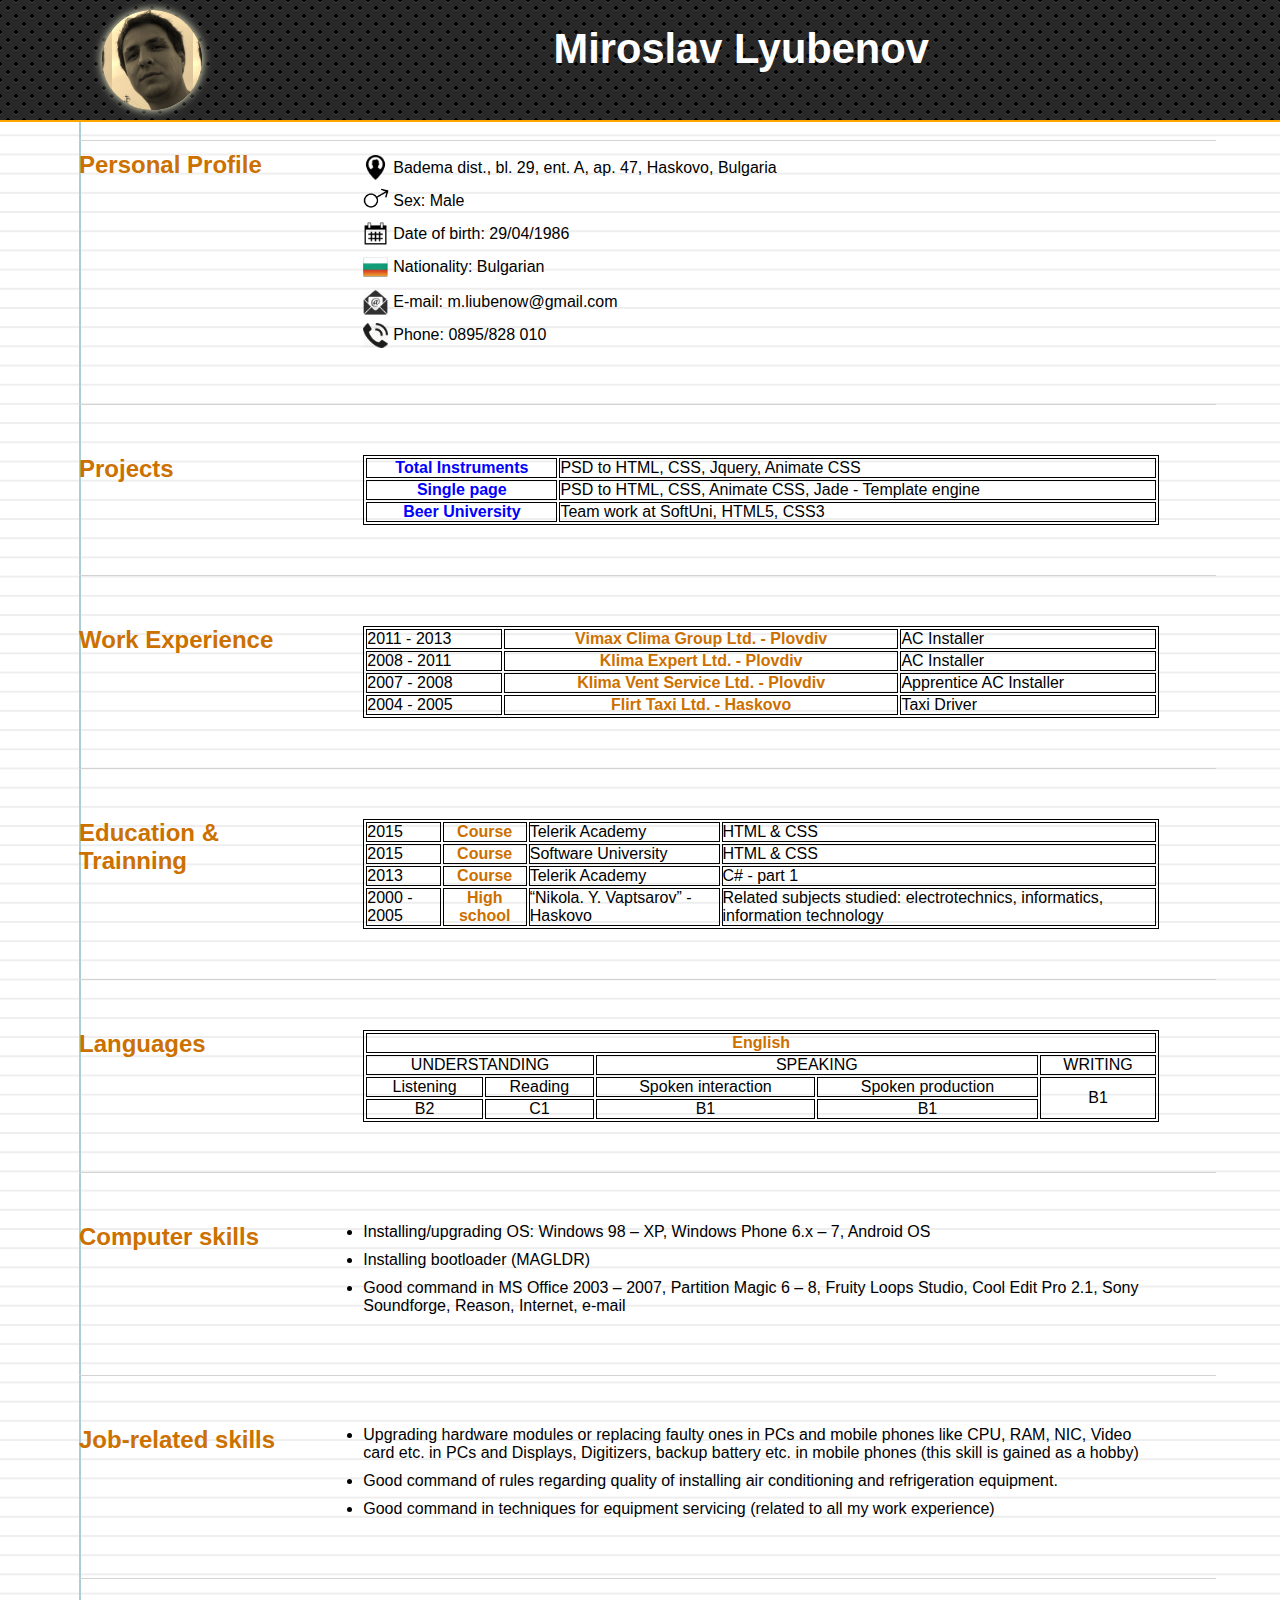
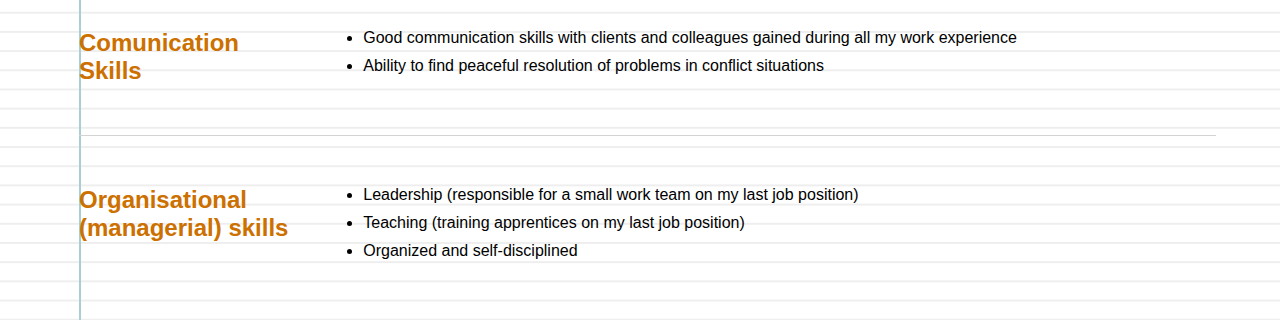
<file: index.html>
<!DOCTYPE html>
<html lang="en">
	<head>
		<meta charset="UTF-8">
		<title>M.Lybenov CV</title>
		<link rel="icon" href="img/Cv-icon.ico">
		<meta name="viewport" content="width=device-width, initial-scale=1">
		<link rel="stylesheet" href="style/style.css">
		<link rel="stylesheet" href="style/animate.css">
	</head>
	<body>
		<header class="animated fadeInDown anim-fix">
			<a class="image-cover animated fadeInDown" href="img/Selfi.jpg" title="Click for large image" target="_blank"></a>
			
			<div class="title">
				<h1>Miroslav Lyubenov</h1>
			</div>

			<!-- <ul class="contacts">
				<li><a href="http://www.nikisplace.cloudvps.bg" title="80% was my deal." target="_blank">Team work at SoftUni</a></li>
				<li><a href="Total-Instruments/index.html" title="Total Instruments" target="_blank">Total Instruments</a></li>
				<li><a href="Web-Page/index.html" title="Portfolio Package" target="_blank">Web Page</a></li>
			</ul> -->
		</header>
		<main class="animated fadeInDown anim-fix">
			<section class="first-section">
				<h2>Personal Profile</h2>
				<div class="text">
					<span class="adress">Badema dist., bl. 29, ent. A, ap. 47, Haskovo, Bulgaria</span>
					<span class="own">Sex: Male</span>
					<span class="date">Date of birth: 29/04/1986</span>
					<span class="flag">Nationality: Bulgarian</span>
					<a class="contacts mail" href="mailto:m.liubenow@gmail.com">E-mail: m.liubenow@gmail.com</a>
					<a class="contacts phone" href="tel:0895828010">Phone: 0895/828 010</a>
				</div>
			</section>

			<section>
				<h2>Projects</h2>
				<table>
					<tr>
						<th><a href="Total-Instruments/index.html" title="Total Instruments" target="_blank">Total Instruments</a></th>
						<td>PSD to HTML, CSS, Jquery, Animate CSS</td>
					</tr>
					<tr>
						<th><a href="Web-Page/index.html" title="Single page" target="_blank">Single page</a></th>
						<td>PSD to HTML, CSS, Animate CSS, Jade - Template engine</td>
					</tr>
					<tr>
						<th><a href="http://www.nikisplace.cloudvps.bg" title="80% was my deal." target="_blank">Beer University</a></th>
						<td>Team work at SoftUni, HTML5, CSS3</td>
					</tr>
				</table>
			</section>

			<section>
				<h2>Work Experience</h2>
				<table>
					<tr>
						<td>2011 - 2013</td>
						<th>Vimax Clima Group Ltd. - Plovdiv</th>
						<td>AC Installer</td>
					</tr>
					<tr>
						<td>2008 - 2011</td>
						<th>Klima Expert Ltd. - Plovdiv</th>
						<td>AC Installer</td>
					</tr>
					<tr>
						<td>2007 - 2008</td>
						<th>Klima Vent Service Ltd. - Plovdiv</th>
						<td>Apprentice AC Installer</td>
					</tr>
					<tr>
						<td>2004 - 2005</td>
						<th>Flirt Taxi Ltd. - Haskovo</th>
						<td>Taxi Driver</td>
					</tr>
				</table>
			</section>

			<section>
				<h2>Education &amp; Trainning</h2>
				<table>
					<tr>
						<td>2015</td>
						<th>Course</th>
						<td>Telerik Academy</td>
						<td>HTML &amp; CSS</td>
					</tr>
					<tr>
						<td>2015</td>
						<th>Course</th>
						<td>Software University</td>
						<td>HTML &amp; CSS</td>
					</tr>
					<tr>
						<td>2013</td>
						<th>Course</th>
						<td>Telerik Academy</td>
						<td>C# - part 1</td>
					</tr>
					<tr>
						<td>2000 - 2005</td>
						<th>High school</th>
						<td>“Nikola. Y. Vaptsarov” - Haskovo</td>
						<td>Related subjects studied: electrotechnics, informatics, information technology</td>
					</tr>
				</table>
			</section>
			
			<section>
				<h2>Languages</h2>
				<table class="lang">
					<tr>
						<th colspan="5">English</th>
					</tr>
					<tr>
						<td colspan="2">UNDERSTANDING</td>
						<td colspan="2">SPEAKING</td>
						<td>WRITING</td>
					</tr>
					<tr>
						<td>Listening</td>
						<td>Reading</td>
						<td>Spoken interaction</td>
						<td>Spoken production</td>
						<td rowspan="2">B1</td>
					</tr>
					<tr>
						<td>B2</td>
						<td>C1</td>
						<td>B1</td>
						<td>B1</td>
					</tr>
				</table>
			</section>
			<section>
				<h2>Computer skills</h2>
				<div class="text">
					<ul>
						<li>Installing/upgrading OS: Windows 98 – XP, Windows Phone 6.x – 7, Android OS</li>
						<li>Installing bootloader (MAGLDR)</li>
						<li>Good command in MS Office 2003 – 2007, Partition Magic 6 – 8, Fruity Loops Studio, Cool Edit Pro 2.1, Sony Soundforge, Reason, Internet, e-mail</li>
					</ul>
				</div>
			</section>

			<section>
				<h2>Job-related skills</h2>
				<div class="text">
					<ul>
						<li>Upgrading hardware modules or replacing faulty ones in PCs and mobile phones like CPU, RAM, NIC, Video card etc. in PCs and Displays, Digitizers, backup battery etc. in mobile phones (this skill is gained as a hobby)</li>
						<li>Good command of rules regarding quality of installing air conditioning and refrigeration equipment.</li>
						<li>Good command in techniques for equipment servicing (related to all my work experience)</li>
					</ul>
				</div>
			</section>

			<section>
				<h2>Comunication Skills</h2>
				<div class="text">
					<ul>
						<li>
							Good communication skills with clients and colleagues gained during all my work experience
						</li>
						<li>
							Ability to find peaceful resolution of problems in conflict situations
						</li>
					</ul>
				</div>
			</section>

			<section>
				<h2>Organisational (managerial) skills</h2>
				<div class="text">
					<ul>
						<li>Leadership (responsible for a small work team on my last job position)</li>
						<li>Teaching (training apprentices on my last job position)</li>
						<li>Organized and self-disciplined</li>
					</ul>
				</div>
			</section>
		</main>
		<footer> <!-- Contacts section -->
				<a class="mailme bottom-contacts" href="mailto:m.liubenow@gmail.com">
					<img src="img/mail.jpg" alt="MAIL ME" />
				</a>
				<a class="callme bottom-contacts" href="tel:+359895828010">
					<img src="img/callme.png" alt="CALL ME" />
				</a>
		</footer>
	</body>
</html>
</file>
<file: test/index.html>
<!DOCTYPE html>
<html lang="en">
<head>
    <meta charset="utf-8">
    <title>Form</title>
</head>
<body>
<script src="https://www.google.com/recaptcha/api.js"></script>

<form id="contact-form" method="post" action="/send">
    <input name="message" required/>
  
    <button type="submit">Send</button>
  
    <div class="g-recaptcha"
         data-sitekey="6LezBK4mAAAAAHQZPNAknFlY2IxWUH6oLJc38SS_"
         data-callback="onCaptchaValidated"
         data-size="invisible">
    </div>
</form>

<script>
    var isCaptchaValidated = false;
    var form = document.getElementById("contact-form");

    function onCaptchaValidated() {
        isCaptchaValidated = true;
        form.submit();
    }

    form.addEventListener("submit", function (event) {
        if (!isCaptchaValidated) {
            event.preventDefault();
            grecaptcha.execute();
        }
    });
</script>
</body>
</html>
</file>
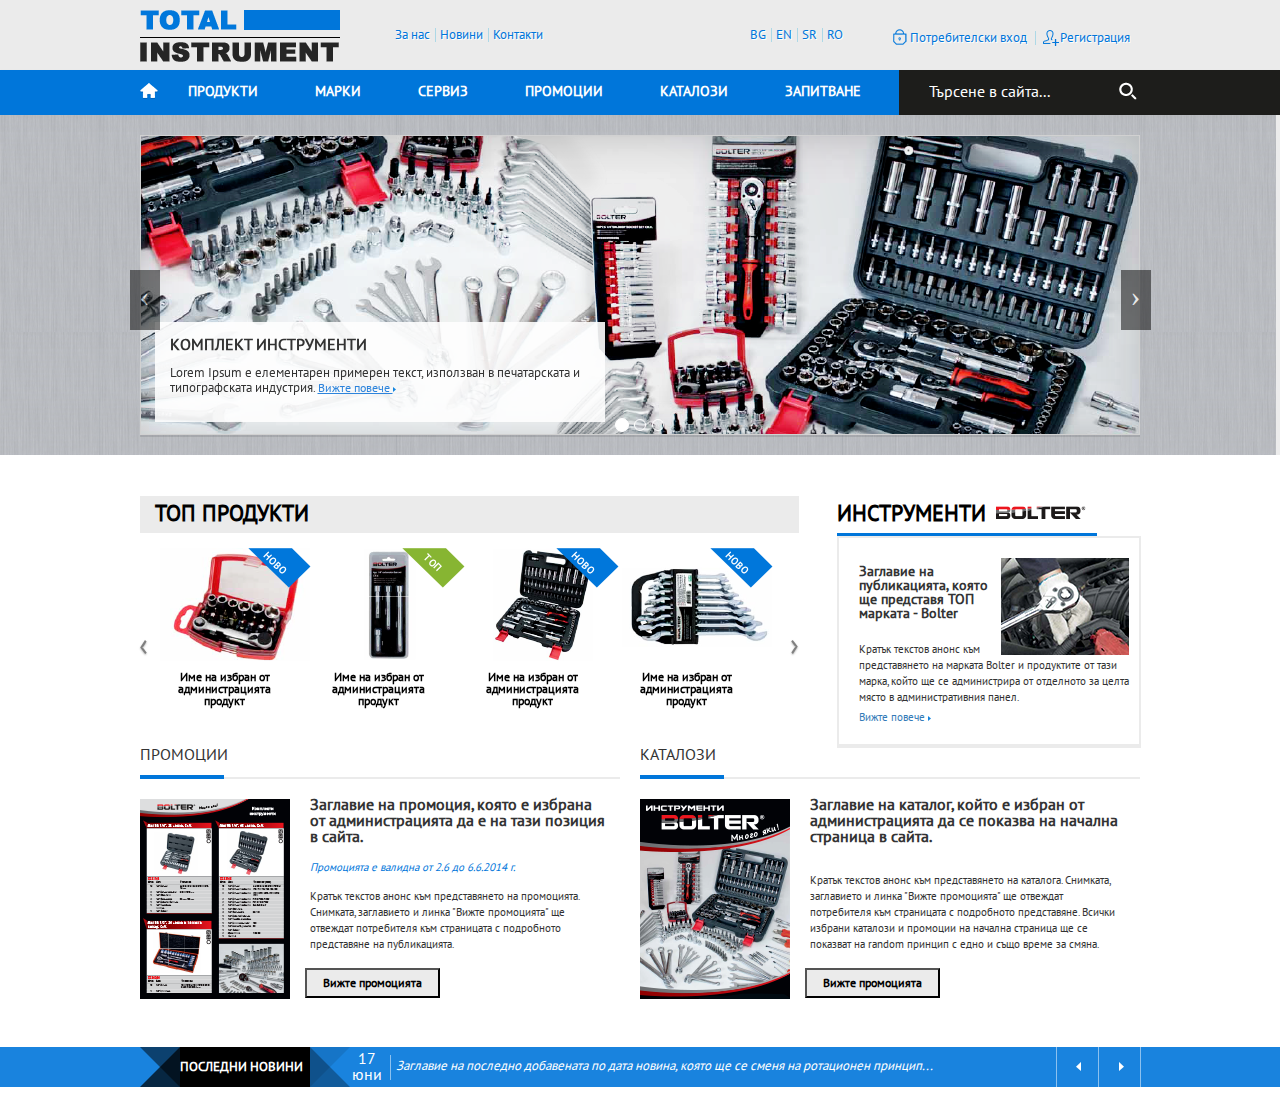
<file: Total-Instruments/index.html>
<!DOCTYPE html>
	<html lang="en">
		<head>
			<meta charset="UTF-8">
			<title>Total Instruments</title>
			<link rel="stylesheet" type="text/css" href="style/bootstrap.css" />
			<link rel="stylesheet" type="text/css" href="style/reset.css" />
			<link rel="stylesheet" type="text/css" href="style/mainStyle.css" />
			<link rel="stylesheet" type="text/css" href="style/animate.min.css">
			<link rel="stylesheet" type="text/css" href="style/stylesOnHoverAndActive.css">
		</head>
		<body>
			<header>
				<div id="head-wrapper">
					<div class="company-logo">
						<div class="company-logo-head">
							<img src="img/TOTAL.png" alt="Total logo" />
							<div class="rectangle-blue"></div>
						</div>
						<div class="company-foot">
							<img src="img/INSTRUMENTS.png" alt="Instruments logo" />	
						</div>
					</div>
					<ul class="forUs-links">
						<li>
							<a href="#">За нас</a>
							<a href="#">Новини</a>
							<a href="#">Контакти</a>
						</li>
					</ul>
					<ul class="language">
						<li>
							<a href="#">BG</a>
							<a href="#">EN</a>
							<a href="#">SR</a>
							<a href="#">RO</a>
						</li>
					</ul>
					<ul class="log-reg">
						<li>
							<a class="login" href="#">Потребителски вход</a>
							<a class="registration" href="#">Регистрация</a>
						</li>
					</ul>
				</div>
			</header>
			<nav>
				<div class="nav-wrapper">
					<a href="#">
						<img src="img/home-icon.png" alt="Home" />
					</a>
					<ul class="nav-links">
						<li>
							<a href="#">ПРОДУКТИ</a>
							<a href="#">МАРКИ</a>
							<a href="#">СЕРВИЗ</a>
							<a href="#">ПРОМОЦИИ</a>
							<a href="#">КАТАЛОЗИ</a>
							<a href="#">ЗАПИТВАНЕ</a>
							<div class="searchBox">
								
								<img src="img/search-icon.png" alt="Search"/>
								<input type="text" name="search" placeholder="Търсене в сайта..." />
							</div>
						</li>
					</ul>
				</div>
			</nav>
			<main>
				<div id="main-wrapper" class="carousel slide">
					<ol class="carousel-indicators">
						<li class="active" data-target="#main-wrapper" data-slide-to="0"></li>
						<li data-target = "#main-wrapper" data-slide-to = "1"></li>
						<li data-target = "#main-wrapper" data-slide-to = "2"></li>
					</ol>
					<div class="carousel-inner">
							<div class="item banner active">
								<img class="img-responsive" src="img/banner-image.png" alt="Banner" />
								<div class="banner-caption">
									<h2>КОМПЛЕКТ ИНСТРУМЕНТИ</h2>
									<p>Lorem Ipsum е елементарен примерен текст, използван в печатарската и типографската индустрия. <a href="#">Вижте повече </a></p>
								</div>
							</div>
						<div class="banner item">
							<img class="img-responsive" src="img/banner-ratchet.jpg" alt="Banner" />
							<div class="banner-caption">
								<h2>КОМПЛЕКТ ИНСТРУМЕНТИ</h2>
								<p>Lorem Ipsum е елементарен примерен текст, използван в печатарската и типографската индустрия. <a href="#">Вижте повече </a></p>
							</div>
						</div>
						<div class="banner item">
							<img class="img-responsive" src="img/banner-image.png" alt="Banner" />
						</div>
					</div>

					<a class="carousel-control left" href="#main-wrapper" data-slide="prev"><span class="icon-prev banner-left button"></span></a>
					
					<a class="carousel-control right" href="#main-wrapper" data-slide="next"><span class="icon-next banner-right button"></span></a>
				</div>
			</main>
			<aside>
				<div id="products-wrapper">
					<section id="leftside-wrapper" class="carousel slide">
						<h1>ТОП ПРОДУКТИ</h1>
						<!-- Carousel items -->
						<div class="carousel-inner wrapper">
							<div class="item active">
								<div class="row">
									<!-- 1 -->
									<article class="item active top-product">
									<a href="#">
										<img class="img-responsive" src="img/nut-nozzle.png" alt="Nozzle complect" />
										<div class="overlay">
											<img class="details animated rotateIn" src="img/details.png" alt="Details">
										</div>
										<span class="label-new"><span class="label-text">НОВО</span></span>
										<p>Име на избран от администрацията продукт</p>
									</a>
									</article>
									<!-- 2 -->
									<article class="item active top-product">
									<a href="#">
										<img class="img-responsive" src="img/nut-extenders.png" alt="Nozzle complect" />
										<div class="overlay">
											<img class="details animated rotateIn" src="img/details.png" alt="Details">
										</div>
										<span class="label-top"><span class="label-text">ТОП</span></span>
										<p>Име на избран от администрацията продукт</p>
									</a>
									</article>
									<!-- 3 -->
									<article class="item active top-product">
									<a href="#">
										<img class="img-responsive" src="img/nut-complect.png" alt="Nozzle complect" />
										<div class="overlay">
											<img class="details animated rotateIn" src="img/details.png" alt="Details">
										</div>
										<span class="label-new"><span class="label-text">НОВО</span></span>
										<p>Име на избран от администрацията продукт</p>
									</a>
									</article>
									<!-- 4 -->
									<article class="item active top-product">
									<a href="#">
										<img class="img-responsive" src="img/nut-key.png" alt="Nozzle complect" />
										<div class="overlay">
											<img class="details animated rotateIn" src="img/details.png" alt="Details">
										</div>
										<span class="label-new"><span class="label-text">НОВО</span></span>
										<p>Име на избран от администрацията продукт</p>
									</a>
									</article>
								</div>	<!--/row-->
							</div>	<!--/item-->
							<div class="item">
								<div class="row">
									<!-- 2 -->
									<article class="item active top-product">
									<a href="#">
										<img class="img-responsive" src="img/nut-extenders.png" alt="Nozzle complect" />
										<div class="overlay">
											<img class="details animated rotateIn" src="img/details.png" alt="Details">
										</div>
										<span class="label-top"><span class="label-text">ТОП</span></span>
										<p>Име на избран от администрацията продукт</p>
									</a>
									</article>
									<!-- 3 -->
									<article class="item active top-product">
									<a href="#">
										<img class="img-responsive" src="img/nut-complect.png" alt="Nozzle complect" />
										<div class="overlay">
											<img class="details animated rotateIn" src="img/details.png" alt="Details">
										</div>
										<span class="label-new"><span class="label-text">НОВО</span></span>
										<p>Име на избран от администрацията продукт</p>
									</a>
									</article>
									<!-- 4 -->
									<article class="item active top-product">
									<a href="#">
										<img class="img-responsive" src="img/nut-key.png" alt="Nozzle complect" />
										<div class="overlay">
											<img class="details animated rotateIn" src="img/details.png" alt="Details">
										</div>
										<span class="label-new"><span class="label-text">НОВО</span></span>
										<p>Име на избран от администрацията продукт</p>
									</a>
									</article>
									<!-- 1 -->
									<article class="item active top-product">
									<a href="#">
										<img class="img-responsive" src="img/nut-nozzle.png" alt="Nozzle complect" />
										<div class="overlay">
											<img class="details animated rotateIn" src="img/details.png" alt="Details">
										</div>
										<span class="label-new"><span class="label-text">НОВО</span></span>
										<p>Име на избран от администрацията продукт</p>
									</a>
									</article>
								</div><!--/row-->
							</div><!--/item-->
							<div class="item">
								<div class="row">
									<!-- 3 -->
									<article class="item active top-product">
									<a href="#">
										<img class="img-responsive" src="img/nut-complect.png" alt="Nozzle complect" />
										<div class="overlay">
											<img class="details animated rotateIn" src="img/details.png" alt="Details">
										</div>
										<span class="label-new"><span class="label-text">НОВО</span></span>
										<p>Име на избран от администрацията продукт</p>
									</a>
									</article>
									<!-- 4 -->
									<article class="item active top-product">
									<a href="#">
										<img class="img-responsive" src="img/nut-key.png" alt="Nozzle complect" />
										<div class="overlay">
											<img class="details animated rotateIn" src="img/details.png" alt="Details">
										</div>
										<span class="label-new"><span class="label-text">НОВО</span></span>
										<p>Име на избран от администрацията продукт</p>
									</a>
									</article>
									<!-- 1 -->
									<article class="item active top-product">
									<a href="#">
										<img class="img-responsive" src="img/nut-nozzle.png" alt="Nozzle complect" />
										<div class="overlay">
											<img class="details animated rotateIn" src="img/details.png" alt="Details">
										</div>
										<span class="label-new"><span class="label-text">НОВО</span></span>
										<p>Име на избран от администрацията продукт</p>
									</a>
									</article>
									<!-- 2 -->
									<article class="item active top-product">
									<a href="#">
										<img class="img-responsive" src="img/nut-extenders.png" alt="Nozzle complect" />
										<div class="overlay">
											<img class="details animated rotateIn" src="img/details.png" alt="Details">
										</div>
										<span class="label-top"><span class="label-text">ТОП</span></span>
										<p>Име на избран от администрацията продукт</p>
									</a>
									</article>
								</div><!--/row-->
							</div><!--/item-->
							<div class="item">
								<div class="row">
									<!-- 4 -->
									<article class="item active top-product">
									<a href="#">
										<img class="img-responsive" src="img/nut-key.png" alt="Nozzle complect" />
										<div class="overlay">
											<img class="details animated rotateIn" src="img/details.png" alt="Details">
										</div>
										<span class="label-new"><span class="label-text">НОВО</span></span>
										<p>Име на избран от администрацията продукт</p>
									</a>
									</article>
									<!-- 1 -->
									<article class="item active top-product">
									<a href="#">
										<img class="img-responsive" src="img/nut-nozzle.png" alt="Nozzle complect" />
										<div class="overlay">
											<img class="details animated rotateIn" src="img/details.png" alt="Details">
										</div>
										<span class="label-new"><span class="label-text">НОВО</span></span>
										<p>Име на избран от администрацията продукт</p>
									</a>
									</article>
									<!-- 2 -->
									<article class="item active top-product">
									<a href="#">
										<img class="img-responsive" src="img/nut-extenders.png" alt="Nozzle complect" />
										<div class="overlay">
											<img class="details animated rotateIn" src="img/details.png" alt="Details">
										</div>
										<span class="label-top"><span class="label-text">ТОП</span></span>
										<p>Име на избран от администрацията продукт</p>
									</a>
									</article>
									<!-- 3 -->
									<article class="item active top-product">
									<a href="#">
										<img class="img-responsive" src="img/nut-complect.png" alt="Nozzle complect" />
										<div class="overlay">
											<img class="details animated rotateIn" src="img/details.png" alt="Details">
										</div>
										<span class="label-new"><span class="label-text">НОВО</span></span>
										<p>Име на избран от администрацията продукт</p>
									</a>
									</article>
								</div><!--/row-->
							</div><!--/item-->
						</div>
						<!--/carousel-inner--> 
						<a class="left carousel-control arrow-slider-L" href="#leftside-wrapper" data-slide="prev">‹</a>

						<a class="right carousel-control arrow-slider-R" href="#leftside-wrapper" data-slide="next">›</a>
					</section>

					<section id="rightside-wrapper">
						<h1>ИНСТРУМЕНТИ</h1> <!-- :after-bolter-img -->
						<article>
							<img src="img/tools-img.png" alt="Tools">
							<h2>Заглавие на публикацията, която ще представя ТОП марката - Bolter</h2>
							<p>Кратък текстов анонс към представянето на марката Bolter и продуктите от тази марка, който ще се администрира от отделното за целта място в административния панел.</p>
							<a href="#">Вижте повече </a>
						</article>
					</section>

					<section class="bottom-container"> 
						<article class="bottom-left">
							<h1>ПРОМОЦИИ</h1>
							<div class="blue-line"></div><div class="gray-line"></div>
							<a href="#">
								<img src="img/left-promo-bolter.png" alt="Promo Poster" />
								<div class="overlay-bottom">
									<img class="download-icon animated rotateIn" src="img/download-hover-icon.png" alt="Details">
								</div>
							</a>
							<h2>Заглавие на промоция, която е избрана от администрацията да е на тази позиция в сайта.</h2>
							<span class="promo-valid">Промоцията е валидна от 2.6 до 6.6.2014 г.</span>
							<p>Кратък текстов анонс към представянето на промоцията. Снимката, заглавието и линка "Вижте промоцията" ще отвеждат потребителя към страницата с подробното представяне на публикацията.</p>
							<button class="promo-button">Вижте промоцията</button>
						</article>

						<article class="bottom-right">
							<h1>КАТАЛОЗИ</h1>
							<div class="blue-line"></div><div class="gray-line"></div>
							<a href="#">
								<img src="img/right-promo-bolter.png" alt="Catalog Poster">
								<div class="overlay-bottom">
									<img class="download-icon animated rotateIn" src="img/download-hover-icon.png" alt="Details">
								</div>
							</a>
							<h2>Заглавие на каталог, който е избран от администрацията да се показва на начална страница в сайта.</h2>
							<p>Кратък текстов анонс към представянето на каталога. Снимката, заглавието и линка "Вижте промоцията" ще отвеждат потребителя към страницата с подробното представяне. Всички избрани каталози и промоции на начална страница ще се показват на random принцип с едно и също време за смяна.</p>
							<button class="promo-button ">Вижте промоцията</button>
						</article>
					</section>
				</div>
			</aside>


			<footer>
				<div id="foot-upper-section">
					<div class="foot-upper-wrapper">
						<div class="triangle-left up-L"></div>
						<div class="triangle-left down-L"></div>
						<a class="news-link" href="#"><h4>ПОСЛЕДНИ НОВИНИ</h4></a>
						<div class="triangle-right up-R"></div>
						<div class="triangle-right down-R"></div>
						<p class="calendar">17 юни</p>
						<p class="news-title">Заглавие на последно добавената по дата новина, която ще се сменя на ротационен принцип...</p>
						<div class="button-wrapper">
							<a class="foot-left-arrow" href="#"></a>
							<a class="foot-right-arrow" href="#"></a>
						</div>
					</div>
				</div>
			</footer>
					
				<script type="text/javascript">
						$(document).ready(function() {
							$('#leftside-wrapper').carousel({
								interval: 10000
							})
							$('#leftside-wrapper').on('slid.bs.carousel', function() {
							//alert("slid");
							});
						});
					</script>


		<script src="http://ajax.googleapis.com/ajax/libs/jquery/1.10.2/jquery.min.js"></script>
		<script src="js/bootstrap.js"></script>
		<script type="text/javascript">
			$(document).ready(function () {
				$('.carousel').carousel({
					interval: 3000});
				$('.carousel').carousel('cycle');
			});
		</script> 
	</body>
</html>
</file>
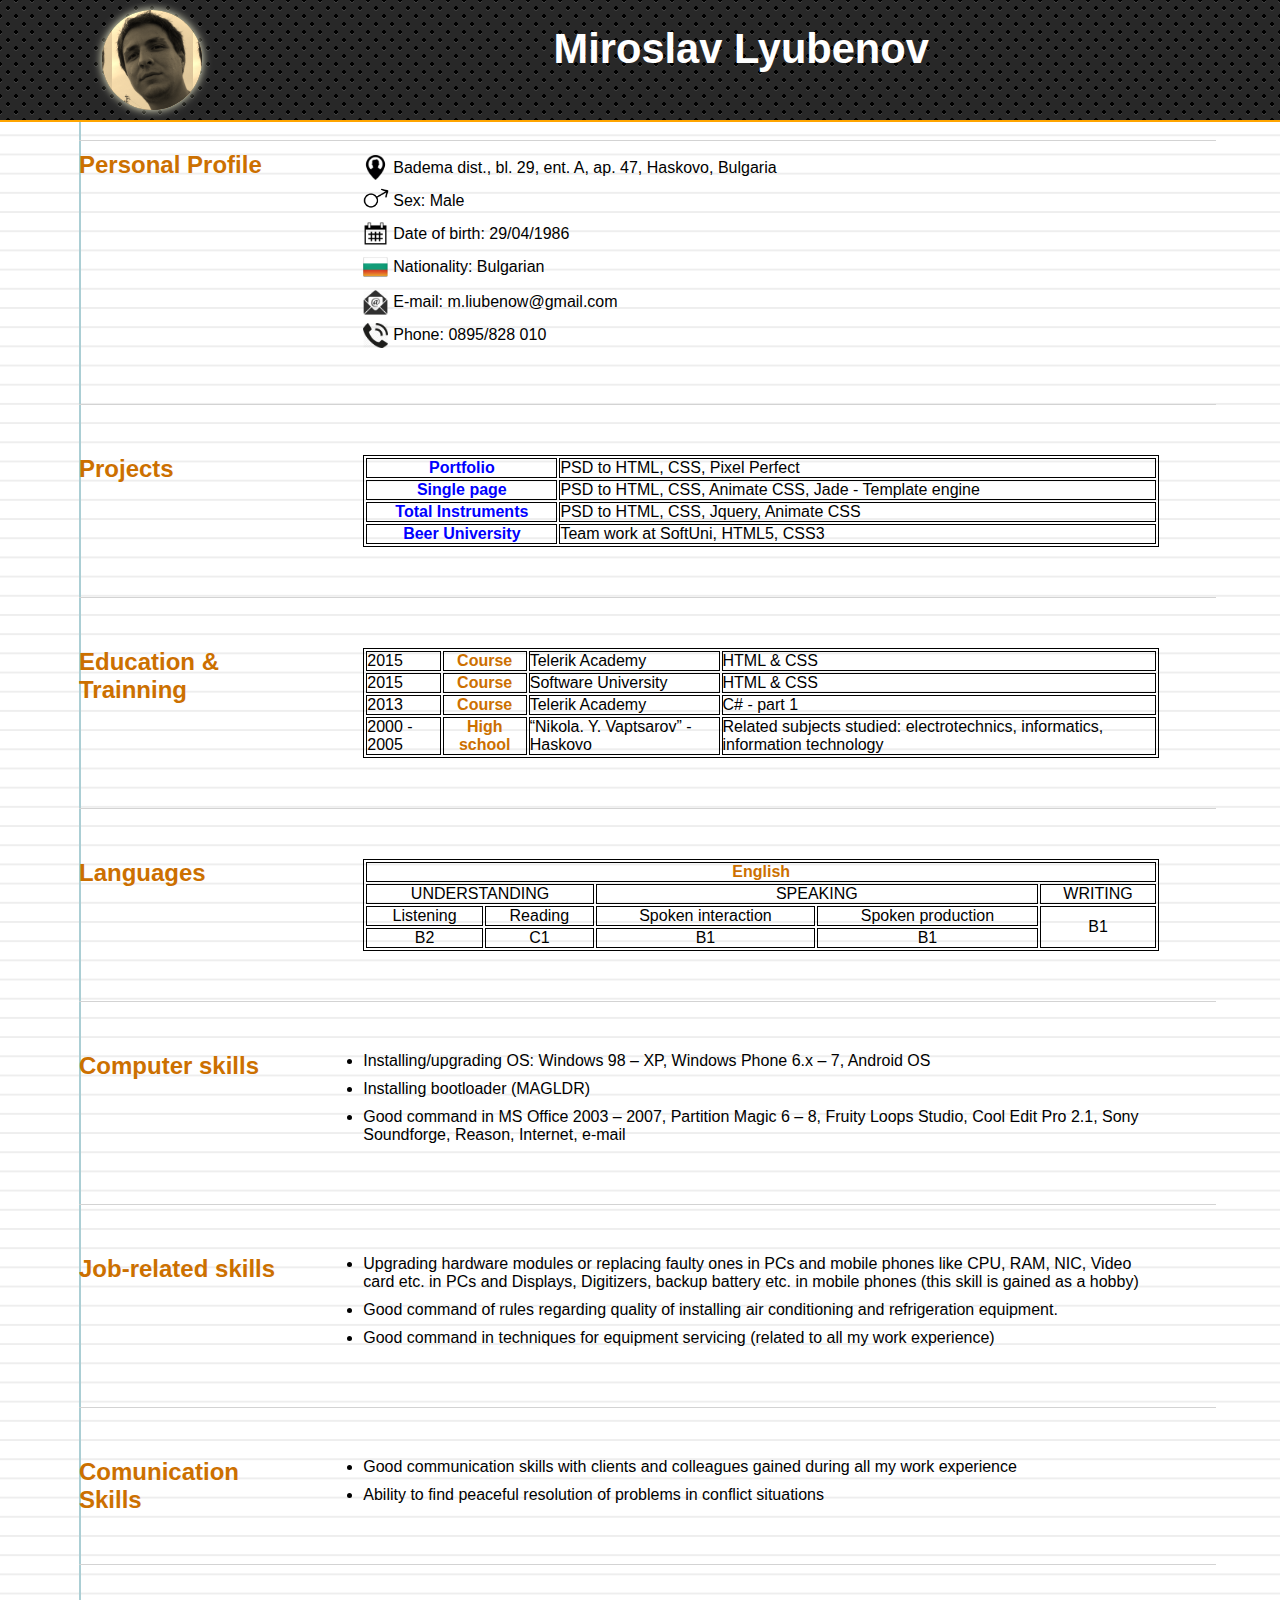
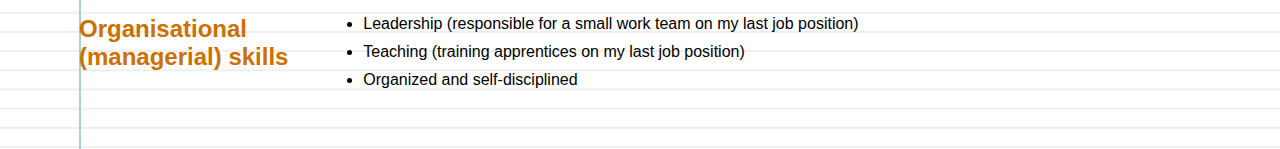
<file: home.html>
<!DOCTYPE html>
<html lang="en">
	<head>
		<meta charset="UTF-8">
		<title>M.Lybenov CV</title>
		<link rel="icon" href="img/Cv-icon.ico">
		<meta name="viewport" content="width=device-width, initial-scale=1">
		<link rel="stylesheet" href="style/style.css">
		<link rel="stylesheet" href="style/animate.css">
	</head>
	<body>
		<header class="animated fadeInDown anim-fix">
			<a class="image-cover animated fadeInDown" href="img/Selfi.jpg" title="Click for large image" target="_blank"></a>
			
			<div class="title">
				<h1>Miroslav Lyubenov</h1>
			</div>

			<!-- <ul class="contacts">
				<li><a href="http://www.nikisplace.cloudvps.bg" title="80% was my deal." target="_blank">Team work at SoftUni</a></li>
				<li><a href="Total-Instruments/index.html" title="Total Instruments" target="_blank">Total Instruments</a></li>
				<li><a href="Web-Page/index.html" title="Portfolio Package" target="_blank">Web Page</a></li>
			</ul> -->
		</header>
		<main class="animated fadeInDown anim-fix">
			<section class="first-section">
				<h2>Personal Profile</h2>
				<div class="text">
					<span class="adress">Badema dist., bl. 29, ent. A, ap. 47, Haskovo, Bulgaria</span>
					<span class="own">Sex: Male</span>
					<span class="date">Date of birth: 29/04/1986</span>
					<span class="flag">Nationality: Bulgarian</span>
					<a class="contacts mail" href="mailto:m.liubenow@gmail.com">E-mail: m.liubenow@gmail.com</a>
					<a class="contacts phone" href="tel:0895828010">Phone: 0895/828 010</a>
				</div>
			</section>

			<section>
				<h2>Projects</h2>
				<table>
					<tr>
						<th><a href="Portfolio/index.html" title="Portfolio" target="_blank">Portfolio</a></th>
						<td>PSD to HTML, CSS, Pixel Perfect</td>
					</tr>
					<tr>
						<th><a href="Web-Page/index.html" title="Single page" target="_blank">Single page</a></th>
						<td>PSD to HTML, CSS, Animate CSS, Jade - Template engine</td>
					</tr>
					<tr>
						<th><a href="Total-Instruments/index.html" title="Total Instruments" target="_blank">Total Instruments</a></th>
						<td>PSD to HTML, CSS, Jquery, Animate CSS</td>
					</tr>
					<tr>
						<th><a href="http://www.nikisplace.cloudvps.bg" title="80% was my deal." target="_blank">Beer University</a></th>
						<td>Team work at SoftUni, HTML5, CSS3</td>
					</tr>
				</table>
			</section>

			<section class="work-experience">
				<h2>Work Experience</h2>
				<table>
					<tr>
						<td>2011 - 2013</td>
						<th>Vimax Clima Group Ltd. - Plovdiv</th>
						<td>AC Installer</td>
					</tr>
					<tr>
						<td>2008 - 2011</td>
						<th>Klima Expert Ltd. - Plovdiv</th>
						<td>AC Installer</td>
					</tr>
					<tr>
						<td>2007 - 2008</td>
						<th>Klima Vent Service Ltd. - Plovdiv</th>
						<td>Apprentice AC Installer</td>
					</tr>
					<tr>
						<td>2004 - 2005</td>
						<th>Flirt Taxi Ltd. - Haskovo</th>
						<td>Taxi Driver</td>
					</tr>
				</table>
			</section>

			<section>
				<h2>Education &amp; Trainning</h2>
				<table>
					<tr>
						<td>2015</td>
						<th>Course</th>
						<td>Telerik Academy</td>
						<td>HTML &amp; CSS</td>
					</tr>
					<tr>
						<td>2015</td>
						<th>Course</th>
						<td>Software University</td>
						<td>HTML &amp; CSS</td>
					</tr>
					<tr>
						<td>2013</td>
						<th>Course</th>
						<td>Telerik Academy</td>
						<td>C# - part 1</td>
					</tr>
					<tr>
						<td>2000 - 2005</td>
						<th>High school</th>
						<td>“Nikola. Y. Vaptsarov” - Haskovo</td>
						<td>Related subjects studied: electrotechnics, informatics, information technology</td>
					</tr>
				</table>
			</section>
			
			<section>
				<h2>Languages</h2>
				<table class="lang">
					<tr>
						<th colspan="5">English</th>
					</tr>
					<tr>
						<td colspan="2">UNDERSTANDING</td>
						<td colspan="2">SPEAKING</td>
						<td>WRITING</td>
					</tr>
					<tr>
						<td>Listening</td>
						<td>Reading</td>
						<td>Spoken interaction</td>
						<td>Spoken production</td>
						<td rowspan="2">B1</td>
					</tr>
					<tr>
						<td>B2</td>
						<td>C1</td>
						<td>B1</td>
						<td>B1</td>
					</tr>
				</table>
			</section>
			<section>
				<h2>Computer skills</h2>
				<div class="text">
					<ul>
						<li>Installing/upgrading OS: Windows 98 – XP, Windows Phone 6.x – 7, Android OS</li>
						<li>Installing bootloader (MAGLDR)</li>
						<li>Good command in MS Office 2003 – 2007, Partition Magic 6 – 8, Fruity Loops Studio, Cool Edit Pro 2.1, Sony Soundforge, Reason, Internet, e-mail</li>
					</ul>
				</div>
			</section>

			<section>
				<h2>Job-related skills</h2>
				<div class="text">
					<ul>
						<li>Upgrading hardware modules or replacing faulty ones in PCs and mobile phones like CPU, RAM, NIC, Video card etc. in PCs and Displays, Digitizers, backup battery etc. in mobile phones (this skill is gained as a hobby)</li>
						<li>Good command of rules regarding quality of installing air conditioning and refrigeration equipment.</li>
						<li>Good command in techniques for equipment servicing (related to all my work experience)</li>
					</ul>
				</div>
			</section>

			<section>
				<h2>Comunication Skills</h2>
				<div class="text">
					<ul>
						<li>
							Good communication skills with clients and colleagues gained during all my work experience
						</li>
						<li>
							Ability to find peaceful resolution of problems in conflict situations
						</li>
					</ul>
				</div>
			</section>

			<section>
				<h2>Organisational (managerial) skills</h2>
				<div class="text">
					<ul>
						<li>Leadership (responsible for a small work team on my last job position)</li>
						<li>Teaching (training apprentices on my last job position)</li>
						<li>Organized and self-disciplined</li>
					</ul>
				</div>
			</section>
		</main>
		<footer> <!-- Contacts section -->
				<a class="mailme bottom-contacts" href="mailto:m.liubenow@gmail.com">
					<img src="img/mail.jpg" alt="MAIL ME" />
				</a>
				<a class="callme bottom-contacts" href="tel:+359895828010">
					<img src="img/callme.png" alt="CALL ME" />
				</a>
		</footer>
	</body>
</html>
</file>
<file: style/style.css>
*{
	margin: 0;
	padding: 0;
}

body{
	background-color: #fff; 
	background-image: 
		linear-gradient(90deg, transparent 79px, #abced4 79px, #abced4 81px, transparent 81px),
		linear-gradient(#eee .1em, transparent .1em);
	background-size: 100% 1.2em;
	font-family: arial, sans-serif;
}

header{
	border-bottom: 2px solid orange;
	width: 100%;
	height: 120px;
	text-align: center;
	background-color: black;
	background:
		radial-gradient(black 15%, transparent 16%) 0 0,
		radial-gradient(black 15%, transparent 16%) 8px 8px,
		radial-gradient(rgba(255,255,255,.1) 15%, transparent 20%) 0 1px,
		radial-gradient(rgba(255,255,255,.1) 15%, transparent 20%) 8px 9px;
	background-color:#282828;
	background-size:16px 16px;
	position: fixed;
	z-index: 9999;
}
.image-cover{
	float: left;
	margin-left: 8%;
	margin-top: 10px;
	width: 100px;
	height: 100px;
	background: url("../img/Selfi.jpg") 10px -5px;
	-webkit-filter: sepia(1);
	filter: sepia(1);
	background-size: 81%;
	border-radius: 50%;
	box-shadow: 0 0 10px 0 #EDEDED;
}

.image-cover:hover{
	-webkit-filter: none;
	filter: none;
}

.title{
	padding-top: 25px;
	font-size: 1.3em;
	color: white;
}

main{
	margin: 0 auto;
	padding-top: 140px;
	width: 90%;
	position: inherit;
	z-index: 10;
}

section{
	margin-left: 15px;
	padding:50px 0 50px 0;
	display: flex;
	justify-content: space-around;
	border-top: 1px solid lightgray;
}

h2{
	color: #CC7000;
	width: 20%;
	float: left;
}

.first-section{
	padding-top: 10px;
}

span{
	display: block;
	line-height: 33px;
	padding-left: 30px;
}

.adress{
	background: url("../img/location.png") no-repeat;
	background-size: 25px 25px;
	background-position: left;
}

.own{
	background: url("../img/gender-male.png") no-repeat;
	background-size: 40px 40px;
	background-position: -12px;	
}

.date{
	background: url("../img/calendar.png") no-repeat;
	background-size: 25px 25px;
	background-position: left;		
}

.flag{
	background: url("../img/Bulgaria-Flag.png") no-repeat;
	background-size: 25px 25px;
	background-position: left;	
}

.contacts{
	padding: 5px;
	margin-top: 5px;
	margin-bottom: 5px;
	width: 300px;
	display: block;
	text-decoration: none;
	color: #000;
}

.mail{
	padding-left: 30px;
	background: url("../img/mail.png") no-repeat;
	background-size: 25px, 25px;
	background-position:left;
}
.phone{
	padding-left: 30px;
	background: url("../img/phone.png") no-repeat;
	padding-left: 30px;
	background-size: 25px, 25px;
	background-position:left;
}

.text{
	padding: 0 15px 0 15px;
	width: 70%;
	margin: 0 auto;
}

div.text a{
	text-decoration: none;
}
table{
	margin: 0 auto;
	width: 70%;
	border: 1px solid black;
}

.work-experience{
	display: none;	
}

tr>td, th{
	border: 1px solid black;
}
section>table>tbody>tr>th a{
	text-decoration: none;
	color: blue;
}
section>table>tbody>tr>th a:hover{
	color: brown;
	text-decoration: underline;
}
.lang{
	text-align: center;
}

th{
	color: #CC7000;
}

li{
	padding-bottom: 10px;
}

footer{
	display: none;
}

@media all and (min-width: 240px) and (max-width: 640px){
	body{
		background-image: linear-gradient(rgba(171, 206, 212, 0) 79px, #abced4 81px, transparent 81px),
		 linear-gradient(#eee .1em, transparent .1em);
	}
   .image-cover{
   		display: none;
    }
	.title{
		font-size: 1em;
		padding-top: 0;
		margin: 0 auto;
	}
    header{
    	height: 55px;
    }
    .contacts{
    	display: none;
    }
    section{
    	width: 90%;
    	display: inline;
    	text-align: center;
    	padding-bottom: 20px;
    }
    .last-section{
    	margin-bottom: 300px;
    }
    main{
    	padding-top: 20%;
    }
    h2{
    	margin: 0 auto 5px auto;
    	float: none;
    	width: 50%;
    }
	table{
		margin: 0 auto;
	}
    .text{
    	width: 90%;
    	margin: 0 auto 3% auto;
    	float:none;
    	padding-bottom: 3%;
    	border-bottom: 1px solid orange;
    }
	footer{
		display: flex;
		width: 100%;
		height: 100px;
		background-color: white;
	}
	footer, a{
		display: flex;
		justify-content: space-around;
	}
	.bottom-contacts>img{
		width: 80px;
		height: 80px;
	}
}

@media screen and (min-width: 640px) and (max-width: 1100px) {
	body{
		background-image: linear-gradient(rgba(171, 206, 212, 0) 79px, #abced4 81px, transparent 81px),
		 linear-gradient(#eee .1em, transparent .1em);
	}
	.contacts{
		display: none;
	}
	section{
    	width: 90%;
    	display: inline;
    	text-align: center;
    	padding-bottom: 20px;
    }
        h2{
    	margin: 0 auto 5px auto;
    	float: none;
    	width: 50%;
    }
    .text{
    	width: 90%;
    	margin: 0 auto 3% auto;
    	float:none;
    	padding-bottom: 3%;
    	border-bottom: 1px solid orange;
    }
    .bottom-contacts>img{
		width: 80px;
		height: 80px;
	}
    footer{
		display: flex;
		justify-content: space-around;
	}
}
</file>
<file: Total-Instruments/style/mainStyle.css>
/*The font in the PSD was PTSans
but was not in the archive-pack, so i add one.*/

@font-face {
    font-family: PTsans;
    src: url("../fonts/PTsans.ttf");
}

body {
    width: 100%;
    height: 100%;
}

header {
    min-width: 100%;
    background-color: #EBEBEB;
}

header a {
    padding-right: 5px;
    border-right: 1px solid lightblue;
    font-size: 79%;
    color: #0076DA;
}

#head-wrapper {
    margin: 0 auto;
    min-width: 1000px;
    max-width: 1001px;
    height: 70px;
    text-shadow: 1px 1px #fff;
}

.company-logo {
    padding-top: 10px;
    float: left;
    width: 200px;
}

.company-logo-head {
    padding-bottom: 4px;
    width: 100%;
    border-bottom: 1px solid black;
}

.rectangle-blue {
    float: right;
    width: 96px;
    height: 20px;
    background-color: #0076DA;
}

.company-foot {
    margin-top: 4px;
}

.forUs-links {
    padding: 26px 185px 26px 55px;
    float: left;
    width: 170px;
}

.forUs-links a:nth-child(3) {
    border: none;
}

.language {
    padding: 26px 32px 26px 0;
    float: left;
}

.language a:nth-child(4) {
    border: none;
}

.log-reg {
    padding: 26px 0;
    float: right;
}

.login {
    padding-right: 8px;
}

.login:before {
    content: url("../img/lock-login.png");
    position: relative;
    top: 3px;
    right: 3px;
}

.registration {
    padding-left: 4px;
    padding-right: 0 !important;
}

.registration:before {
    content: url("../img/reg-icon.png");
    padding-left: 1px;
    position: relative;
    top: 2px;
    right: 3px;
}

.registration:after {
    content: url("../img/reg-icon-plus.png");
    position: relative;
    top: 6px;
    right: 80px;
}

.log-reg a:nth-child(2) {
    border: none;
}

nav {
    min-width: 100%;
    height: 45px;
    background: linear-gradient(to right, #0076DA 68.8%, #1D1D1B 30%);
    box-shadow: 0px 3px 3px #9d9fa4;
}

.nav-wrapper {
    background: linear-gradient(to right, #0076DA 75.8%, #1D1D1B 30%);
    margin: 0 auto;
    min-width: 1000px;
    max-width: 1001px;
    height: 45px;
}

.nav-wrapper img {
    margin-top: 13px;
    float: left;
}

.nav-links {
	padding-top: 13px;
    min-width: 1000px;
    max-width: 1001px;
    position: relative;
    height: 45px;
}

.nav-links>li a {
    margin-left: 53px;
    font-size: 14px;
    font-weight: bold;
    color: #fff;
}

.nav-links>li a:nth-child(1) {
    margin-left: 30px;
}

.nav-links div.searchBox {
    position: absolute;
    right: 0;
    top: 0px;
}
.nav-links div.searchBox img{
	float: right;
	margin-top: 10px;
}
::-webkit-input-placeholder{
	background-color: #1D1D1B;
	color: #fff;
}
div.searchBox input{
	height: 42px;
	border: none;
	background-color: #1D1D1B;
}

main {
    width: 100%;
    height: 340px;
    background: url("../img/banner-bg.png");
    background-size: 100%;
}

#main-wrapper {
    margin: 0 auto;
    min-width: 1000px;
    max-width: 1001px;
    height: 340px;
}

.banner {
    position: relative;
}

.banner img {
    margin-top: 20px;
    position: relative;
}

.banner-caption {
    position: absolute;
    left: 15px;
    bottom: 15px;
    width: 450px;
    height: 100px;
    background-color: rgba(254, 254, 254, 0.9);
}

.banner-caption h2 {
    margin: 15px 0 13px 15px;
    font-weight: bold;
}

.banner-caption p {
    margin: 0 15px 15px 15px;
    font-size: 0.8em;
    line-height: 15px;
}

.banner-caption a {
    color: #2D84DC;
    font-size: 0.9em;
    text-decoration: underline;
}

.banner-caption a:after {
    content: url("../img/after-link-arrow.png");
}

.banner-caption span {
    font-size: 0.5em;
}

.button {
    position: absolute !important;
    width: 30px !important;
    height: 60px !important;
    background-color: #000;
    line-height: 1.7 !important;
}

.banner-right {
    right: 5px !important;
}

.banner-left {
    left: 5px !important;
}

.carousel-control.left,
.carousel-control.right {
    background: none !important;
    filter: progid: none !important;
}

aside {
    width: 100%;
    background: #fff;
}

#products-wrapper {
    clear: both;
    margin: 0 auto;
    margin-top: 40px;
    min-width: 1000px;
    max-width: 1001px;
    background: #fff;
}

#leftside-wrapper {
    float: left;
    min-width: 659px;
    max-width: 660px;
    height: 250px;
}

#leftside-wrapper h1 {
    margin-bottom: 15px;
    padding-top: 7px;
    padding-left: 15px;
    height: 30px;
    background-color: #EBEBEB;
    font-size: 1.4em;
    font-weight: bold;
    color: #000;
}

.wrapper {
    height: 200px;
}

.wrapper article {
    position: relative;
    display: inline-block;
    width: 150px;
}

.label-new {
    position: absolute;
    width: 65px;
    height: 40px;
    right: -3px;
    top: 0;
    background: url("../img/label-new.png") no-repeat;
}

.label-top {
    position: absolute;
    width: 65px;
    height: 40px;
    right: -3px;
    top: 0;
    background: url("../img/label-top.png") no-repeat;
}

.label-text {
    position: absolute;
    top: 11px;
    right: 25px;
    transform: rotate(45deg);
    font-size: 0.6em;
    font-weight: bold;
    color: #fff;
}

.label-new p {
    position: absolute;
    top: 11px;
    right: 20px;
    transform: rotate(45deg);
    font-size: 0.6em;
    font-weight: bold;
    color: #fff;
}

.wrapper p {
    padding-top: 10px;
    width: 130px;
    text-align: center;
    font-size: 12px;
    font-weight: bolder;
    color: #000;
}

.row {
    margin: 0 0 0 20px;
}

.arrow-slider-L {
    top: 135px;
    left: -45px;
    font-size: 30px;
    color: #000 !important;
}

.arrow-slider-R {
    top: 135px;
    right: -45px !important;
    font-size: 30px;
    color: #000;
}

.arrow-slider-R:hover {
    color: #000 !important;
}
/*HOVER SECTION TOP-PRODUCTS*/

.overlay {
    position: absolute;
    background: rgba(255, 255, 255, 0.8);
    text-align: center;
    top: 0;
    display: none;
    width: 100%;
    height: 70%;
    -webkit-transition: all 0.2s ease-in-out;
    -moz-transition: all 0.2s ease-in-out;
    -o-transition: all 0.2s ease-in-out;
    -ms-transition: all 0.2s ease-in-out;
    transition: all 0.2s ease-in-out;
}

.details {
    padding: 45px 0;
}

.top-product:hover .overlay {
    display: inline;
}
/*END OF HOVER SECTION TOP-PRODUCTS*/

#rightside-wrapper {
    float: right;
    height: 250px;
}

#rightside-wrapper h1 {
    padding-top: 7px;
    width: 260px;
    height: 30px;
    font-size: 1.4em;
    font-weight: bold;
    color: #000;
    border-bottom: 3px solid #0076DA;
}

#rightside-wrapper h1:after {
    content: url("../img/logo.png");
    padding-left: 10px;
    position: relative;
    bottom: 2px;
}

#rightside-wrapper article {
    padding: 20px 10px 20px 20px;
    width: 270px;
    border: 2px solid #EBEBEB;
    border-bottom: 4px solid #EBEBEB;
}

#rightside-wrapper > article img {
    margin-left: 10px;
    float: right;
}

#rightside-wrapper > article h2 {
    padding: 7px 15px 15px 0;
    font-size: 14px;
    font-weight: bold;
}

#rightside-wrapper > article p {
    padding-top: 6px;
    padding-bottom: 2px;
    font-size: 11px;
    line-height: 16px;
}

#rightside-wrapper > article a {
    font-size: 11px;
}

#rightside-wrapper > article a:after {
    content: url("../img/after-link-arrow.png");
}

.bottom-container {
    clear: both;
    width: 1000px;
    height: 250px;
}

.bottom-left {
    position: relative;
    float: left;
    width: 480px;
    height: 250px;
}

.bottom-left h1 {
    padding-bottom: 10px;
}

.blue-line {
    position: relative;
    width: 80px;
    top: 2px;
    border: 2px solid #0076DA;
}

.gray-line {
    float: right;
    width: 415px;
    border: 1px solid #EBEBEB;
}

.bottom-left img {
    margin-top: 20px;
    float: left;
}

.bottom-left h2 {
    padding: 20px 10px 13px 170px;
    font-weight: bold;
}

.promo-valid {
    padding: 20px 25px 15px 20px;
    color: #0076DA;
    font-size: 11px;
    font-style: italic;
    line-height: 12px;
}

.bottom-left p {
    padding: 15px 15px 15px 170px;
    font-size: 11px;
    line-height: 16px;
}

.promo-button {
    margin-left: 15px;
    width: 135px;
    height: 30px;
    font-size: 11px;
    font-weight: bold;
    background-color: #EBEBEB;
}

.promo-button:hover {
    background: #75B5EB;
}

.overlay-bottom {
    position: absolute;
    background: rgba(255, 255, 255, 0.8);
    text-align: center;
    bottom: 0;
    display: none;
    width: 33%;
    height: 79%;
    -webkit-transition: all 0.2s ease-in-out;
    -moz-transition: all 0.2s ease-in-out;
    -o-transition: all 0.2s ease-in-out;
    -ms-transition: all 0.2s ease-in-out;
    transition: all 0.2s ease-in-out;
}

.download-icon {
    padding: 65px 0px 0px 65px;
}

.bottom-left a:hover .overlay-bottom {
    display: inline;
}

.bottom-right {
    position: relative;
    float: right;
    width: 500px;
    height: 250px;
}

.bottom-right h1 {
    padding-bottom: 10px;
}

.blue-line {
    position: relative;
    width: 80px;
    top: 2px;
    border: 2px solid #0076DA;
}

.gray-line {
    float: right;
    width: 415px;
    border: 1px solid #EBEBEB;
}

.bottom-right img {
    margin-top: 20px;
    float: left;
}

.bottom-right h2 {
    padding: 20px 10px 13px 170px;
    font-weight: bold;
}

.promo-valid {
    padding: 20px 25px 15px 20px;
    color: #0076DA;
    font-size: 11px;
    font-style: italic;
    line-height: 12px;
}

.bottom-right p {
    padding: 15px 15px 15px 170px;
    font-size: 11px;
    line-height: 16px;
}

.promo-button {
    margin-right: 15px;
    width: 135px;
    height: 30px;
    font-size: 12px;
    font-weight: bold;
    background-color: #EBEBEB;
}

.bottom-right a:hover .overlay-bottom {
    display: inline;
}

footer {
    margin-top: 50px;
    width: 100%;
}

#foot-upper-section {
    margin-bottom: 10px;
    width: 100%;
    height: 40px;
    background-color: #1983DE;
    color: #fff;
}

.foot-upper-wrapper {
    margin: 0 auto;
    position: relative;
    min-width: 1000px;
    max-width: 1001px;
    height: 40px;
}

.triangle-left {
    position: absolute;
    width: 0;
    height: 0;
    top: 0;
    border-style: solid;
    transform: rotate(180deg);
}

.up-L {
    border-width: 0 0 40px 40px;
    border-color: transparent rgba(0, 0, 0, 0.7);
}

.down-L {
    border-width: 40px 0 0 40px;
    border-color: transparent rgba(0, 0, 0, 0.5);
}

.triangle-right {
    position: absolute;
    top: 0;
    left: 170px;
    width: 0;
    height: 0;
    border-style: solid;
}

.up-R {
    border-width: 0 0 40px 40px;
    border-color: transparent rgba(0, 0, 0, 0.1);
}

.down-R {
    border-width: 40px 0 0 40px;
    border-color: transparent rgba(0, 0, 0, 0.3);
}

.news-link {
    margin: 0 40px;
    float: left;
    width: 130px;
    height: 40px;
    background-color: #000;
}

.news-link h4 {
    font-size: 13px;
    font-weight: bold;
    line-height: 40px;
    color: #fff;
}

.calendar {
    margin-top: 4px;
    margin-right: 5px;
    float: left;
    width: 35px;
    text-align: center;
}

.news-title {
    margin: 8px 0px 0 0px;
    padding: 5px 0 0 5px;
    padding-left: 5px;
    float: left;
    height: 20px;
    font-size: 13px;
    font-style: italic;
    vertical-align: middle;
    border-left: 1px solid rgba(255, 255, 255, 0.5);
}

.button-wrapper {
    float: right;
    width: 85px;
    height: 40px;
}

.foot-left-arrow {
    background: url("../img/footer-left-arrow.png") 19px 15px no-repeat;
    float: left;
    width: 41px;
    height: 40px;
    border-left: 1px solid rgba(255, 255, 255, 0.5);
    border-right: 1px solid rgba(255, 255, 255, 0.5);
}

.foot-left-arrow:hover {
    background-color: #86B435;
    -webkit-transition: all 0.3s ease-in-out;
    -o-transition: all 0.3s ease-in-out;
    transition: all 0.3s ease-in-out;
}

.foot-right-arrow {
    background: url("../img/footer-right-arrow.png") 19px 15px no-repeat;
    float: right;
    width: 40px;
    height: 40px;
    border-right: 1px solid rgba(255, 255, 255, 0.5);
}

.foot-right-arrow:hover {
    background-color: #86B435;
    -webkit-transition: all 0.3s ease-in-out;
    -o-transition: all 0.3s ease-in-out;
    transition: all 0.3s ease-in-out;
}
</file>
<file: Total-Instruments/style/stylesOnHoverAndActive.css>
/*location-HEADER*/
	header a:hover{
		color: orange;
		-webkit-animation-duration: 1s;
		animation-duration: 1s;
		-webkit-animation-fill-mode: both;
		animation-fill-mode: both;
		-webkit-animation-name: bounceIn;
		animation-name: bounceIn;
		-webkit-animation-duration: .75s;
		animation-duration: .75s;
		}

	header a:active{
		-webkit-animation-duration: 0.1s;
		animation-duration: 0.1s;
		-webkit-animation-fill-mode: both;
		animation-fill-mode: both;
		-webkit-animation-name: flipOutX;
		animation-name: flipOutX;
		-webkit-animation-duration: .2s;
		animation-duration: .2s;
		-webkit-backface-visibility: visible !important;
		backface-visibility: visible !important;
		}
		.nav-wrapper a:last-child {
			-webkit-animation-duration: 0s;
			animation-duration: 0s;
			-webkit-animation-fill-mode: both;
			animation-fill-mode: both;
			}

/*location-NAV*/
	.nav-wrapper a:hover{
		color: orange;
		-webkit-animation-duration: 1s;
		animation-duration: 1s;
		-webkit-animation-fill-mode: both;
		animation-fill-mode: both;
		-webkit-animation-name: bounceIn;
		animation-name: bounceIn;
		-webkit-animation-duration: .75s;
		animation-duration: .75s;
		}

	.nav-wrapper a:active{
		-webkit-animation-duration: 0.1s;
		animation-duration: 0.1s;
		-webkit-animation-fill-mode: both;
		animation-fill-mode: both;
		-webkit-animation-name: flipOutX;
		animation-name: flipOutX;
		-webkit-animation-duration: .2s;
		animation-duration: .2s;
		-webkit-backface-visibility: visible !important;
		backface-visibility: visible !important;
		}
		.nav-wrapper a:last-child {
			-webkit-animation-duration: 0s;
			animation-duration: 0s;
			-webkit-animation-fill-mode: both;
			animation-fill-mode: both;
			}

/*location-MAIN*/
	.banner a:hover{
		color: darkorange;
		-webkit-animation-duration: 1s;
		animation-duration: 1s;
		-webkit-animation-fill-mode: both;
		animation-fill-mode: both;
		-webkit-animation-name: bounceIn;
		animation-name: bounceIn;
		-webkit-animation-duration: .75s;
		animation-duration: .75s;
		}
	.banner a:active{
		-webkit-animation-duration: 0.1s;
		animation-duration: 0.1s;
		-webkit-animation-fill-mode: both;
		animation-fill-mode: both;
		-webkit-animation-name: flipOutX;
		animation-name: flipOutX;
		-webkit-animation-duration: .2s;
		animation-duration: .2s;
		-webkit-backface-visibility: visible !important;
		backface-visibility: visible !important;
		}

/*location-ASIDE*/
	/*aside > #leftside*/
	.wrapper p:hover{
		color: #1B82DE;
		}
	/*aside > #rightside*/
	#rightside-wrapper a:hover{
		color: darkorange;
		-webkit-animation-duration: 1s;
		animation-duration: 1s;
		-webkit-animation-fill-mode: both;
		animation-fill-mode: both;
		-webkit-animation-name: bounceIn;
		animation-name: bounceIn;
		-webkit-animation-duration: .75s;
		animation-duration: .75s;
		}
	#rightside-wrapper a:active{
		-webkit-animation-duration: 0.1s;
		animation-duration: 0.1s;
		-webkit-animation-fill-mode: both;
		animation-fill-mode: both;
		-webkit-animation-name: flipOutX;
		animation-name: flipOutX;
		-webkit-animation-duration: .2s;
		animation-duration: .2s;
		-webkit-backface-visibility: visible !important;
		backface-visibility: visible !important;
		}

/*location-FOOTER*/
	.news-link h4:hover{
		color: orange;
		}
</file>
